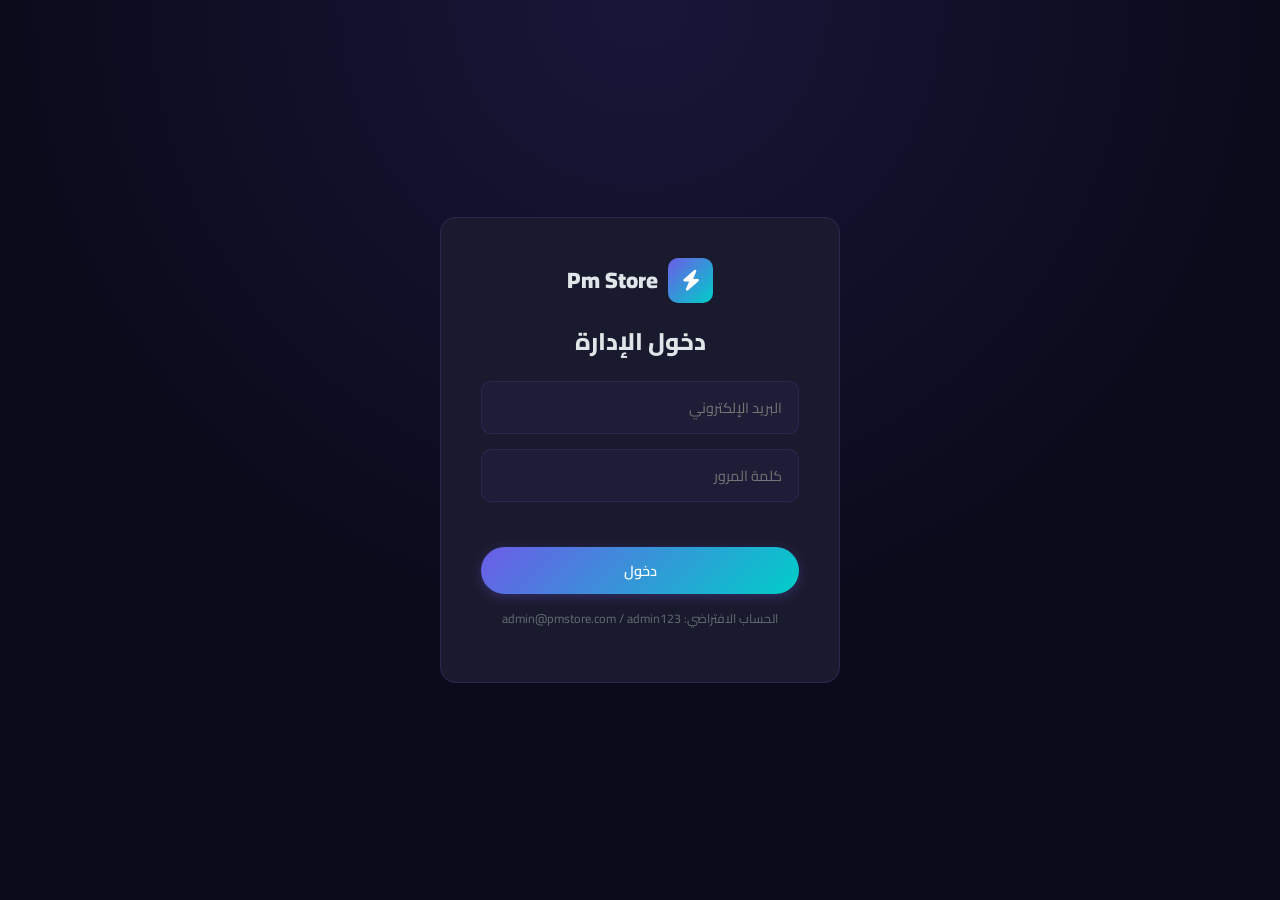
<file: public/admin.html>
<!DOCTYPE html>
<html lang="ar" dir="rtl">
<head>
    <meta charset="UTF-8">
    <meta name="viewport" content="width=device-width, initial-scale=1.0">
    <title>Pm Store - لوحة الإدارة</title>
    <link rel="preconnect" href="https://fonts.googleapis.com">
    <link rel="preconnect" href="https://fonts.gstatic.com" crossorigin>
    <link href="https://fonts.googleapis.com/css2?family=Cairo:wght@400;600;700;800&display=swap" rel="stylesheet">
    <link rel="stylesheet" href="https://cdnjs.cloudflare.com/ajax/libs/font-awesome/6.5.0/css/all.min.css">
    <link rel="stylesheet" href="css/admin.css">
</head>
<body>
    <!-- Login Screen -->
    <div id="loginScreen" class="admin-login">
        <div class="login-card">
            <div class="login-logo">
                <span class="logo-icon"><i class="fas fa-bolt"></i></span>
                <span>Pm Store</span>
            </div>
            <h2>دخول الإدارة</h2>
            <form id="adminLoginForm">
                <div class="form-group">
                    <input type="email" id="adminEmail" placeholder="البريد الإلكتروني" required>
                </div>
                <div class="form-group">
                    <input type="password" id="adminPassword" placeholder="كلمة المرور" required>
                </div>
                <div class="admin-error" id="adminLoginError"></div>
                <button type="submit" class="btn btn-primary btn-block">دخول</button>
            </form>
            <p class="login-hint">الحساب الافتراضي: admin@pmstore.com / admin123</p>
        </div>
    </div>

    <!-- Dashboard -->
    <div id="dashboard" class="admin-dashboard" style="display:none;">
        <aside class="sidebar">
            <div class="sidebar-logo">
                <span class="logo-icon"><i class="fas fa-bolt"></i></span>
                <span>Pm Store</span>
            </div>
            <nav class="sidebar-nav">
                <a href="#" class="nav-item active" data-tab="products"><i class="fas fa-box"></i> المنتجات</a>
                <a href="#" class="nav-item" data-tab="orders"><i class="fas fa-shopping-cart"></i> الطلبات</a>
            </nav>
            <button class="btn btn-outline btn-block logout-btn" id="adminLogout"><i class="fas fa-sign-out-alt"></i> تسجيل الخروج</button>
        </aside>

        <main class="main-content">
            <header class="topbar">
                <h1 id="pageTitle">إدارة المنتجات</h1>
                <button class="btn btn-primary" id="addProductBtn"><i class="fas fa-plus"></i> إضافة منتج</button>
            </header>

            <!-- Products Tab -->
            <section class="tab-content active" id="productsTab">
                <div class="table-wrapper">
                    <table class="data-table">
                        <thead>
                            <tr>
                                <th>#</th>
                                <th>الصورة</th>
                                <th>الاسم</th>
                                <th>القسم</th>
                                <th>السعر</th>
                                <th>التقييم</th>
                                <th>إجراءات</th>
                            </tr>
                        </thead>
                        <tbody id="productsTableBody"></tbody>
                    </table>
                </div>
            </section>

            <!-- Orders Tab -->
            <section class="tab-content" id="ordersTab">
                <div class="table-wrapper">
                    <table class="data-table">
                        <thead>
                            <tr>
                                <th>#</th>
                                <th>العميل</th>
                                <th>الهاتف</th>
                                <th>المنتجات</th>
                                <th>الإجمالي</th>
                                <th>الحالة</th>
                                <th>التاريخ</th>
                                <th>إجراءات</th>
                            </tr>
                        </thead>
                        <tbody id="ordersTableBody"></tbody>
                    </table>
                </div>
            </section>
        </main>
    </div>

    <!-- Product Modal -->
    <div class="modal-overlay" id="productModal">
        <div class="modal">
            <button class="modal-close" id="productModalClose"><i class="fas fa-times"></i></button>
            <div class="modal-header"><h3 id="productModalTitle">إضافة منتج</h3></div>
            <div class="modal-body">
                <form id="productForm">
                    <input type="hidden" id="productId">
                    <div class="form-group">
                        <label>اسم المنتج</label>
                        <input type="text" id="pName" required>
                    </div>
                    <div class="form-row">
                        <div class="form-group">
                            <label>القسم</label>
                            <select id="pCategory">
                                <option value="phones">هواتف</option>
                                <option value="laptops">لابتوبات</option>
                                <option value="audio">سماعات</option>
                                <option value="beauty">تجميل</option>
                                <option value="accessories">ملحقات</option>
                                <option value="smart">ساعات ذكية</option>
                            </select>
                        </div>
                        <div class="form-group">
                            <label>الأيقونة (FontAwesome)</label>
                            <input type="text" id="pIcon" value="fas fa-box" placeholder="fas fa-mobile-screen-button">
                        </div>
                    </div>
                    <div class="form-row">
                        <div class="form-group">
                            <label>السعر ($)</label>
                            <input type="number" id="pPrice" step="0.01" required>
                        </div>
                        <div class="form-group">
                            <label>السعر القديم ($)</label>
                            <input type="number" id="pOldPrice" step="0.01">
                        </div>
                    </div>
                    <div class="form-row">
                        <div class="form-group">
                            <label>الشارة</label>
                            <select id="pBadge">
                                <option value="">بدون</option>
                                <option value="sale">خصم</option>
                                <option value="new">جديد</option>
                            </select>
                        </div>
                        <div class="form-group">
                            <label>التقييم</label>
                            <input type="number" id="pRating" step="0.1" min="0" max="5" value="5">
                        </div>
                    </div>
                    <div class="form-group">
                        <label>الوصف</label>
                        <textarea id="pDescription" rows="3"></textarea>
                    </div>
                    <div class="admin-error" id="productFormError"></div>
                    <button type="submit" class="btn btn-primary btn-block">حفظ</button>
                </form>
            </div>
        </div>
    </div>

    <script defer src="js/admin.js"></script>
</body>
</html>
</file>
<file: public/css/admin.css>
/* ========== Admin Panel CSS ========== */
* { box-sizing: border-box; }

:root {
    --primary: #6c5ce7;
    --secondary: #00cec9;
    --accent: #fd79a8;
    --dark: #0a0a1a;
    --dark-light: #1a1a2e;
    --gray: #636e72;
    --light: #dfe6e9;
    --gradient: linear-gradient(135deg, var(--primary), var(--secondary));
}

body {
    font-family: 'Cairo', sans-serif;
    background: var(--dark);
    color: var(--light);
    margin: 0;
    line-height: 1.6;
}

a { text-decoration: none; color: inherit; }

.btn {
    display: inline-flex; align-items: center; gap: 8px;
    padding: 10px 22px; border-radius: 50px; font-family: 'Cairo', sans-serif;
    font-weight: 600; font-size: 0.9rem; border: none; cursor: pointer;
    transition: all 0.3s ease;
}

.btn-primary { background: var(--gradient); color: white; box-shadow: 0 3px 12px rgba(108,92,231,0.3); }
.btn-primary:hover { transform: translateY(-2px); }
.btn-outline { background: transparent; color: var(--primary); border: 2px solid var(--primary); }
.btn-outline:hover { background: var(--primary); color: white; }
.btn-block { width: 100%; justify-content: center; }
.btn-sm { padding: 6px 14px; font-size: 0.8rem; }
.btn-danger { background: var(--accent); color: white; }
.btn-danger:hover { opacity: 0.9; transform: translateY(-2px); }

.logo-icon {
    width: 38px; height: 38px; background: var(--gradient);
    border-radius: 10px; display: inline-flex; align-items: center; justify-content: center;
    color: white; font-size: 1.1rem;
}

/* Login */
.admin-login {
    min-height: 100vh; display: flex; align-items: center; justify-content: center;
    padding: 20px; background: radial-gradient(circle at top, rgba(108,92,231,0.15), transparent 60%);
}

.login-card {
    background: var(--dark-light); border: 1px solid rgba(108,92,231,0.2);
    border-radius: 16px; padding: 40px; width: 100%; max-width: 400px; text-align: center;
}

.login-card h2 { margin: 20px 0; font-size: 1.5rem; font-weight: 800; }

.login-logo { display: flex; align-items: center; justify-content: center; gap: 10px; font-size: 1.4rem; font-weight: 900; }
.login-logo .logo-icon { width: 45px; height: 45px; font-size: 1.3rem; }

.form-group { margin-bottom: 15px; text-align: right; }
.form-group label { display: block; font-size: 0.85rem; margin-bottom: 6px; color: var(--gray-light); }
.form-group input, .form-group select, .form-group textarea {
    width: 100%; padding: 12px 16px; background: rgba(108,92,231,0.05);
    border: 1px solid rgba(108,92,231,0.15); border-radius: 10px; color: var(--light);
    font-family: 'Cairo', sans-serif; font-size: 0.9rem; outline: none; transition: all 0.3s ease;
}
.form-group input:focus, .form-group select:focus, .form-group textarea:focus {
    border-color: var(--primary); background: rgba(108,92,231,0.1);
}
.form-group select option { background: var(--dark); }
.form-row { display: grid; grid-template-columns: 1fr 1fr; gap: 12px; }

.admin-error { color: var(--accent); font-size: 0.85rem; margin-bottom: 12px; min-height: 18px; }
.login-hint { font-size: 0.78rem; color: var(--gray); margin-top: 15px; }

/* Dashboard */
.admin-dashboard { display: grid; grid-template-columns: 240px 1fr; min-height: 100vh; }

.sidebar {
    background: var(--dark-light); border-left: 1px solid rgba(108,92,231,0.15);
    padding: 25px 18px; display: flex; flex-direction: column; gap: 25px;
}

.sidebar-logo { display: flex; align-items: center; gap: 10px; font-size: 1.3rem; font-weight: 900; }
.sidebar-nav { display: flex; flex-direction: column; gap: 8px; flex: 1; }
.nav-item {
    display: flex; align-items: center; gap: 12px; padding: 12px 16px; border-radius: 10px;
    font-weight: 600; font-size: 0.92rem; transition: all 0.3s ease;
}
.nav-item:hover { background: rgba(108,92,231,0.1); }
.nav-item.active { background: var(--gradient); color: white; }
.logout-btn { color: var(--accent); border-color: var(--accent); }
.logout-btn:hover { background: var(--accent); color: white; }

.main-content { padding: 25px 30px; overflow-x: auto; }

.topbar { display: flex; align-items: center; justify-content: space-between; margin-bottom: 25px; flex-wrap: wrap; gap: 15px; }
.topbar h1 { font-size: 1.5rem; font-weight: 800; }

.tab-content { display: none; }
.tab-content.active { display: block; animation: fadeIn 0.3s ease; }
@keyframes fadeIn { from { opacity: 0; } to { opacity: 1; } }

.table-wrapper { overflow-x: auto; background: var(--dark-light); border: 1px solid rgba(108,92,231,0.1); border-radius: 12px; }
.data-table { width: 100%; border-collapse: collapse; min-width: 700px; }
.data-table th, .data-table td { padding: 14px 16px; text-align: right; border-bottom: 1px solid rgba(108,92,231,0.08); font-size: 0.88rem; }
.data-table th { background: rgba(108,92,231,0.08); font-weight: 700; color: var(--primary-light, #a29bfe); }
.data-table tbody tr:hover { background: rgba(108,92,231,0.04); }
.data-table tbody tr:last-child td { border-bottom: none; }

.cell-icon { width: 40px; height: 40px; background: rgba(108,92,231,0.15); border-radius: 10px; display: inline-flex; align-items: center; justify-content: center; color: var(--primary); }
.cell-actions { display: flex; gap: 8px; }

.status-select {
    padding: 6px 10px; border-radius: 8px; border: 1px solid rgba(108,92,231,0.2);
    background: rgba(108,92,231,0.05); color: var(--light); font-family: 'Cairo', sans-serif; font-size: 0.8rem; outline: none;
}
.status-badge { padding: 4px 12px; border-radius: 50px; font-size: 0.75rem; font-weight: 600; display: inline-block; }
.status-badge.pending { background: rgba(255,193,7,0.2); color: #ffc107; }
.status-badge.confirmed { background: rgba(0,206,201,0.2); color: #00cec9; }
.status-badge.shipped { background: rgba(108,92,231,0.2); color: #a29bfe; }
.status-badge.delivered { background: rgba(46,204,113,0.2); color: #2ecc71; }
.status-badge.cancelled { background: rgba(253,121,168,0.2); color: #fd79a8; }

/* Modal */
.modal-overlay {
    position: fixed; top: 0; left: 0; width: 100%; height: 100%;
    background: rgba(0,0,0,0.7); z-index: 9999; display: flex; align-items: center; justify-content: center;
    opacity: 0; visibility: hidden; transition: all 0.3s ease; padding: 20px;
}
.modal-overlay.show { opacity: 1; visibility: visible; }
.modal {
    background: var(--dark-light); border: 1px solid rgba(108,92,231,0.2); border-radius: 16px;
    width: 100%; max-width: 480px; padding: 30px; position: relative;
}
.modal-close {
    position: absolute; top: 15px; left: 15px; width: 36px; height: 36px; border: none;
    background: rgba(108,92,231,0.15); border-radius: 10px; color: var(--gray-light); cursor: pointer; font-size: 1rem;
}
.modal-close:hover { background: var(--accent); color: white; }
.modal-header { text-align: center; margin-bottom: 20px; }
.modal-header h3 { font-size: 1.3rem; font-weight: 800; }

@media (max-width: 768px) {
    .admin-dashboard { grid-template-columns: 1fr; }
    .sidebar { flex-direction: row; align-items: center; overflow-x: auto; }
    .sidebar-nav { flex-direction: row; }
    .logout-btn { display: none; }
    .form-row { grid-template-columns: 1fr; }
}
</file>
